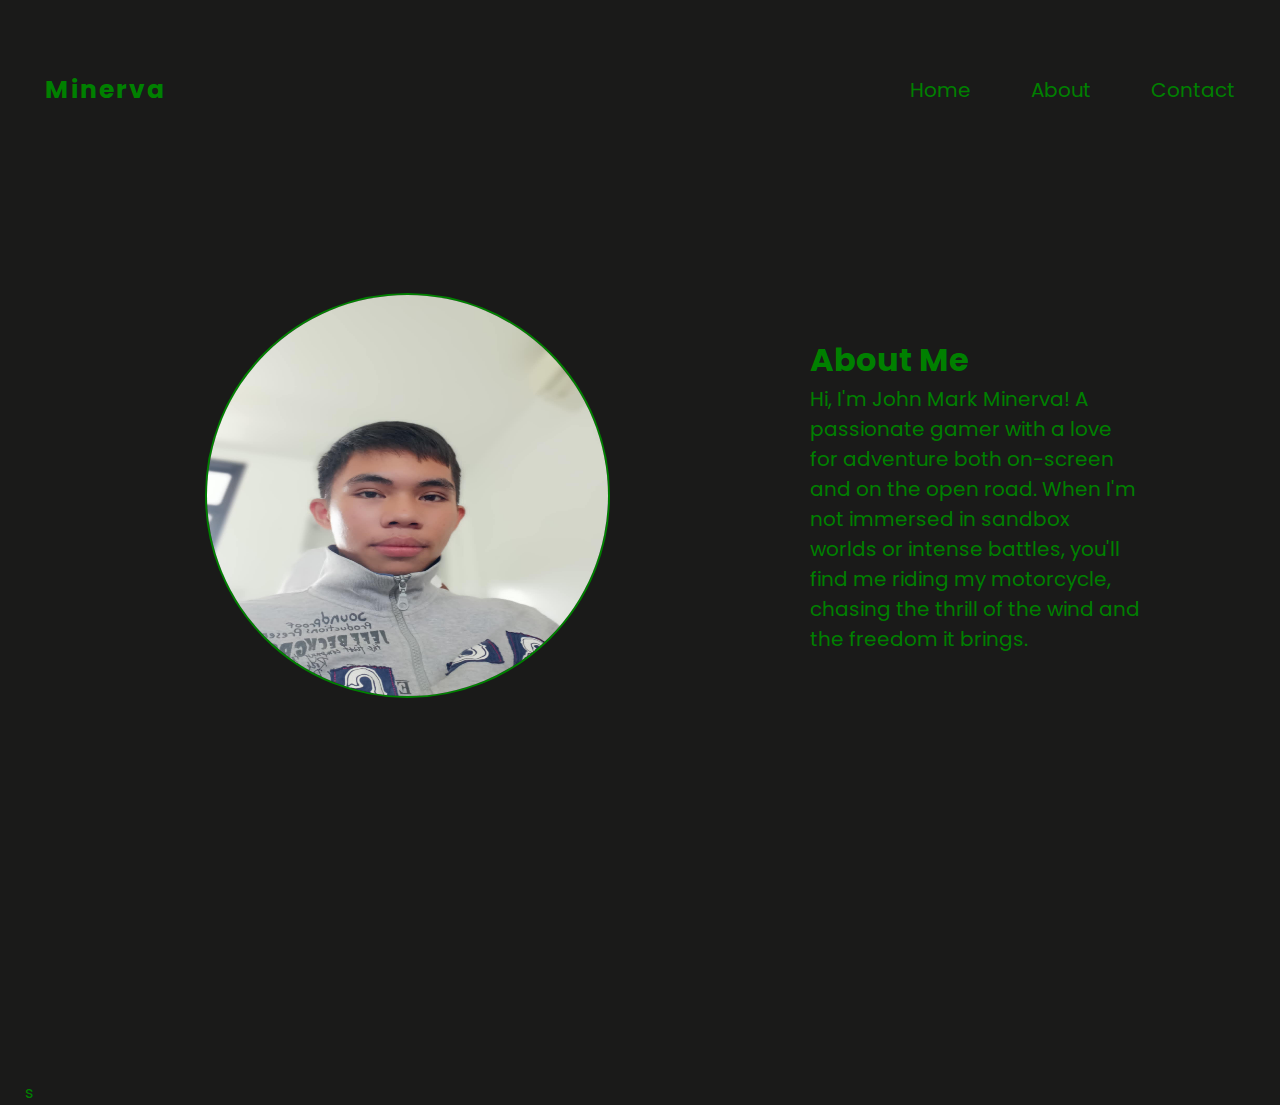
<file: about.html>
<!DOCTYPE html>
<html lang="en">
  <head>
    <meta charset="UTF-8" />
    <meta name="viewport" content="width=device-width, initial-scale=1.0" />
    <title>About Me</title>
    <link rel="stylesheet" href="global.css" />
  </head>
  <body>
    <nav>
      <a href="index.html" class="logo">Minerva</a>
      <ul>
        <li><a href="index.html">Home</a></li>
        <li><a href="about.html">About</a></li>
        <li><a href="contact.html">Contact</a></li>
      </ul>
    </nav>
    <main class="about-content">
      <div class="aboutMe">
        <img class="aboutPic" src="minerva DP.jpg" alt="" />
        <div>
          <h1>About Me</h1>
          <p>
            Hi, I'm John Mark Minerva! A passionate gamer with a love for adventure both on-screen and on the open road. When I'm not immersed in sandbox worlds or intense battles, you'll find me riding my motorcycle, chasing the thrill of the wind and the freedom it brings.
          </p>
        </div>
      </div>
    </main>
  </body>
</html>
s
</file>
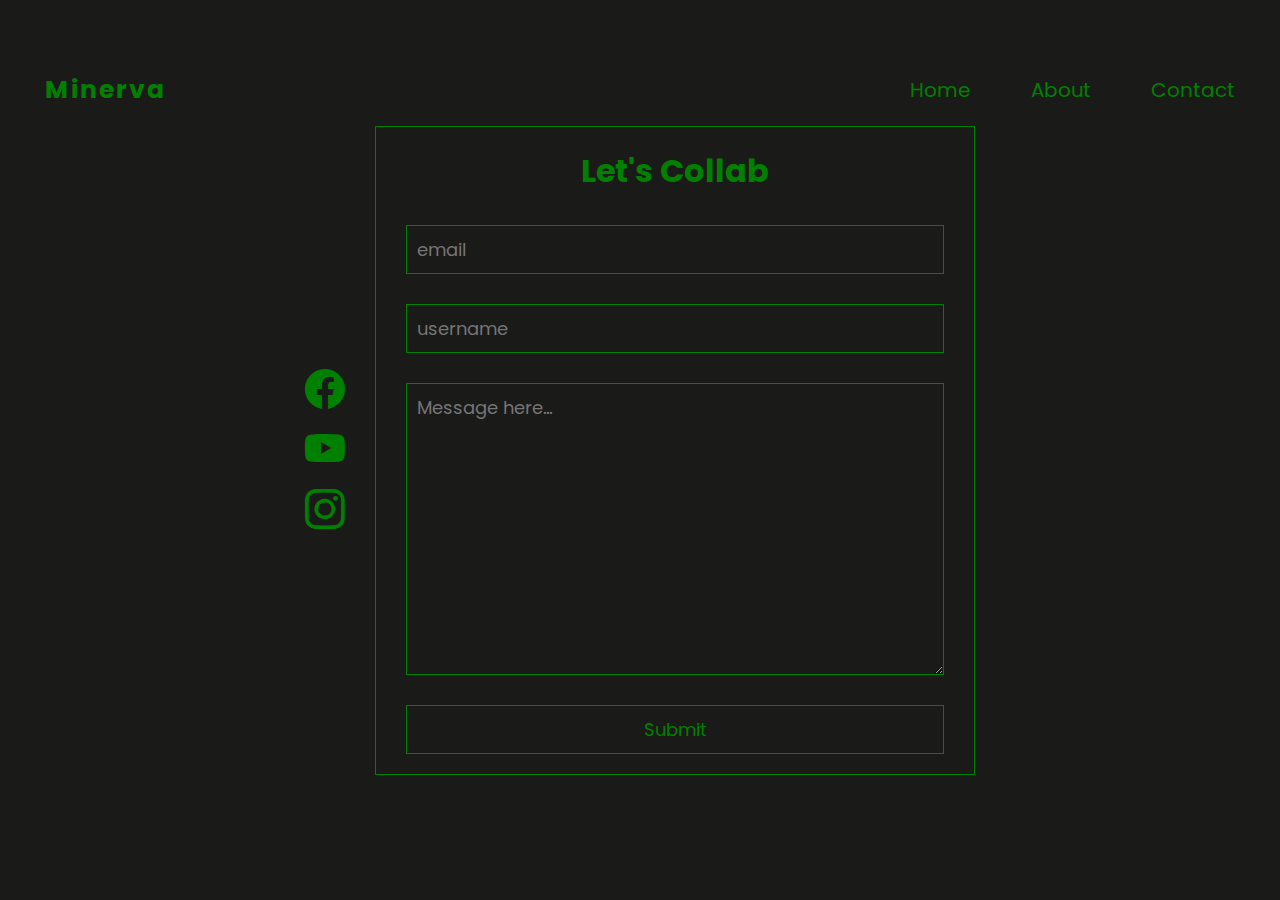
<file: contact.html>
<!DOCTYPE html>
<html lang="en">
  <head>
    <meta charset="UTF-8" />
    <meta name="viewport" content="width=device-width, initial-scale=1.0" />
    <title>Lets collab</title>
    <link rel="stylesheet" href="global.css" />
    <link
      rel="stylesheet"
      href="https://cdn.jsdelivr.net/npm/bootstrap-icons@1.11.3/font/bootstrap-icons.min.css"
    />
  </head>
  <body>
    <nav>
      <a href="index.html" class="logo">Minerva</a>
      <ul>
        <li><a href="index.html">Home</a></li>
        <li><a href="about.html">About</a></li>
        <li><a href="contact.html">Contact</a></li>
      </ul>
    </nav>

    <main class="contact">
      <section>
        <a
          href="
          https://www.facebook.com/johnjohn.minervali?mibextid=ZbWKwL"
          target="_blank"
        >
          <i class="bi bi-facebook"></i>

        </a>
        <a href="https://youtube.com/@jhonmarkd.minerva9846?si=7trhAFxm3N2pDHKr" target="_blank">
          <i class="bi bi-youtube"></i>
        </a>
        <a href="https://www.instagram.com/jhonmarkd.minerva/profilecard/?igsh=dWtvanc1bzBzenln" target="_blank">
          <i class="bi bi-instagram"></i>
        </a>
      </section>
      <form onsubmit="(e) =>  e.preventDefault()">
        <h1>Let's Collab</h1>
        <input type="text" placeholder="email" />
        <input type="text" placeholder="username" />
        <textarea rows="10" cols="40" placeholder="Message here..."></textarea>
        <button>Submit</button>
      </form>
      <!-- socmeds -->
    </main>
  </body>
</html>
</file>
<file: global.css>
/* imports */
@import url("https://fonts.googleapis.com/css2?family=Noto+Serif:ital,wght@0,100..900;1,100..900&family=Poppins:ital,wght@0,100;0,200;0,300;0,400;0,500;0,600;0,700;0,800;0,900;1,100;1,200;1,300;1,400;1,500;1,600;1,700;1,800;1,900&display=swap");
@import url("https://cdn.jsdelivr.net/npm/bootstrap-icons@1.11.3/font/bootstrap-icons.min.css");

/* root */
* {
  margin: 0;
  padding: 0;
  text-decoration: none;
  list-style: none;
  box-sizing: border-box;
  font-family: "Poppins", sans-serif;
}
body {
  height: 100vh;
  padding: 0px 25px;
  background-color: #1a1a19;
  color: green;
}
nav {
  display: flex;
  justify-content: space-between;
  align-items: center;
  height: 20vh;
  width: auto;
  padding: 10px 20px;
  font-size: 25px;
}
nav ul {
  font-size: 20px;
  display: flex;
  flex-direction: row;
  gap: 60px;
}
/* color decalration */
nav a {
  color: green;
}
.logo {
  font-weight: bold;
  letter-spacing: 2px;
}
/* home styling */
.home {
  display: flex;
  justify-content: center;
  align-items: center;
  height: 60vh;
}
.home section aside img {
  height: 55vh;
  aspect-ratio: 1/1;
  border-radius: 50% 10% 50% 10%;
}
.home section {
  display: flex;
  align-items: center;
  flex-direction: row;
  gap: 100px;
  padding: 0px 90px;
}
.home article {
  font-size: 20px;
  color: green;
}
article h1 {
  font-size: 60px;
  letter-spacing: 2px;
  color: green;
}
article p {
  position: absolute;
  font-size: 40px;
  color: green;
}

.about-content {
  display: flex;
  width: 100%;
  height: 100vh;
  padding: 30px;
}

.aboutMe {
  margin-bottom: 30vh;
  width: 80%;
  margin-left: 150px;
  display: flex;
  gap: 200px;
  justify-content: center;
  align-items: center;
}
.aboutMe div p {
    font-size: 20px;
    color: green;
}

.aboutPic {
  height: 45vh;
  border-radius: 100%;
  aspect-ratio: 1/1;
  border: solid 2px green;
}

.game {
  display: flex;
  width: 100%;
  height: 100vh;
}
.gameContent {
  display: flex;
  align-items: center;
  gap: 40px;
  width: 80%;
  margin-left: 300px;
  height: 100vh;
}
.gamePC {
  height: 35vh;
  border-radius: 25px;
}
.gameDc {
  display: flex;
}
/* contact styling */
.contact {
  display: flex;
  justify-content: center;
  align-items: center;
  height: 60vh;
  width: 100%;
  gap: 30px;
}

form {
  width: 600px;
  border: 1px solid green;
  height: auto;
  display: flex;
  flex-direction: column;
  align-items: center;
  gap: 30px;
  padding: 20px 30px;
}
form input,
form textarea,
form button {
  width: 100%;
  background-color: transparent;
  border: 1px solid green;
  color: green;
  outline: none;
  padding: 10px;
  font-size: 18px;
  cursor: pointer;
}
form button {
  transition: .2s;
}
form button:hover {
  background-color: green;
  color: #1a1a19;
}
.contact section {
  display: flex;
  flex-direction: column;
  font-size: 40px;
}
.contact section a {
  color: green;
}
/* webkit scrollbar */
::-webkit-scrollbar {
  display: none;
}

#typed {
  font-weight: bold;
}
</file>
